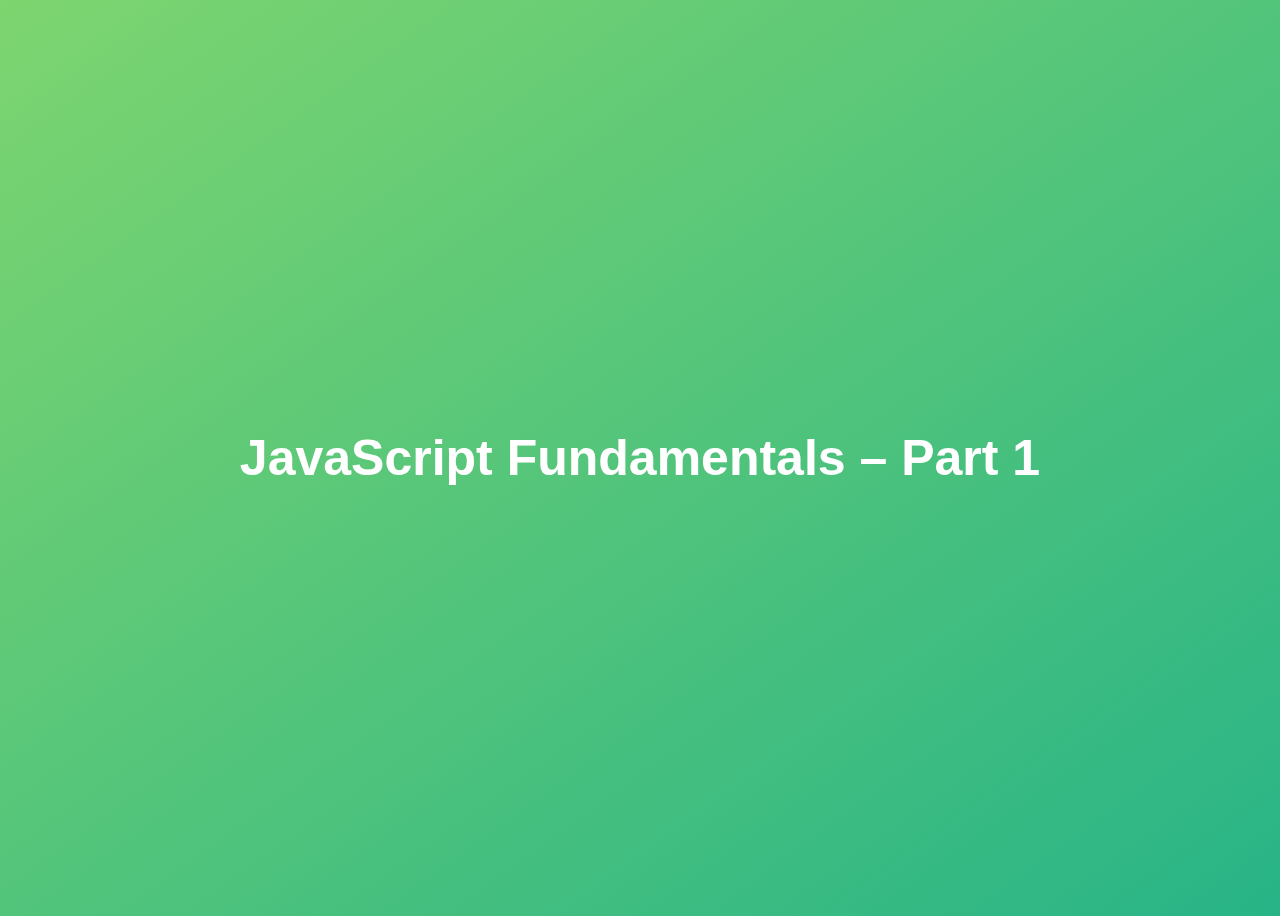
<file: JS/rebuilt.complete-javascript-course-master/complete-javascript-course-master/01-Fundamentals-Part-1/final/index.html>
<!DOCTYPE html>
<html lang="en">
  <head>
    <meta charset="UTF-8" />
    <meta name="viewport" content="width=device-width, initial-scale=1.0" />
    <meta http-equiv="X-UA-Compatible" content="ie=edge" />
    <title>JavaScript Fundamentals – Part 1</title>
    <style>
      body {
        height: 100vh;
        display: flex;
        align-items: center;
        background: linear-gradient(to top left, #28b487, #7dd56f);
      }
      h1 {
        font-family: sans-serif;
        font-size: 50px;
        line-height: 1.3;
        width: 100%;
        padding: 30px;
        text-align: center;
        color: white;
      }
    </style>
  </head>
  <body>
    <h1>JavaScript Fundamentals – Part 1</h1>

    <script src="script.js"></script>
  </body>
</html>
</file>
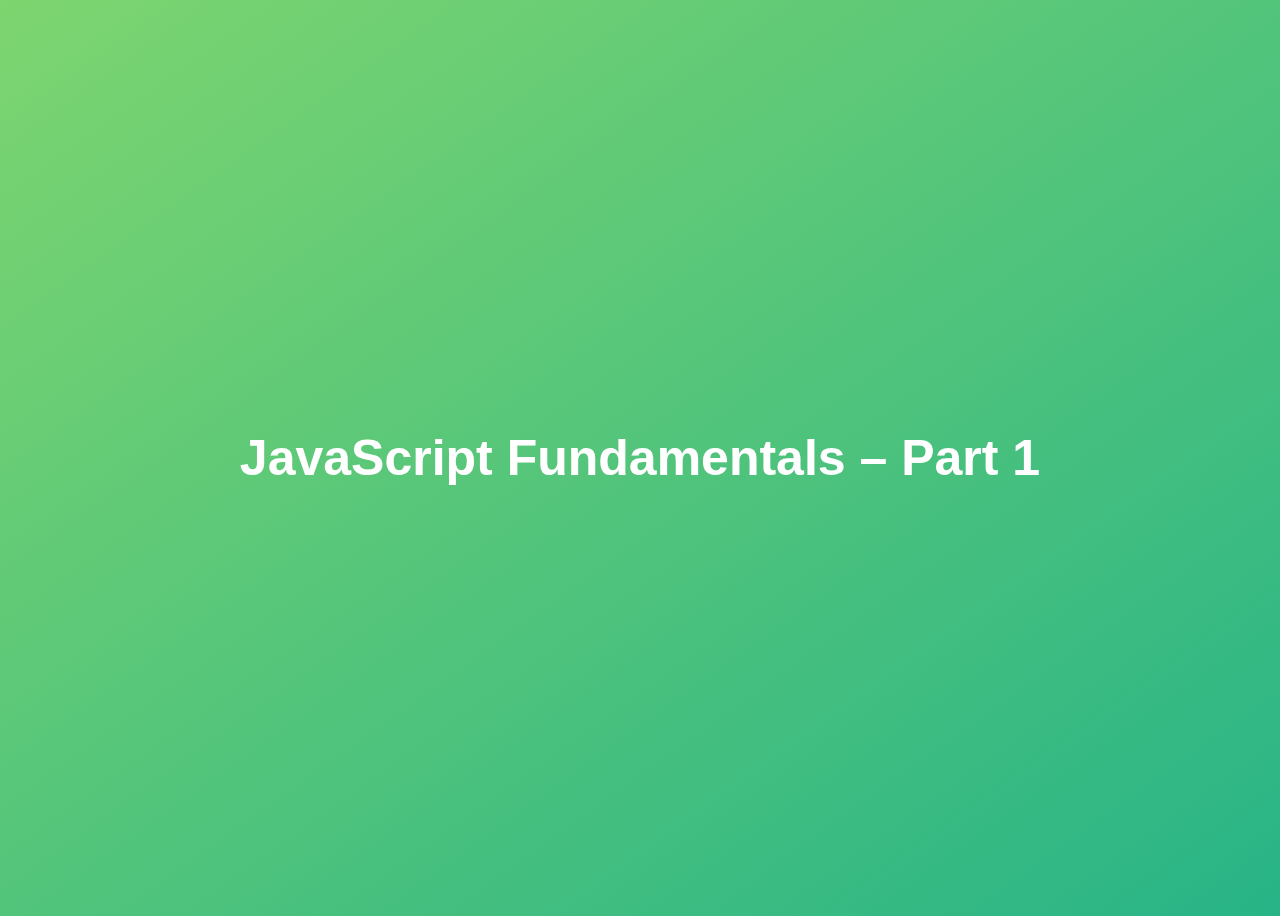
<file: JS/rebuilt.complete-javascript-course-master/complete-javascript-course-master/01-Fundamentals-Part-1/starter/index.html>
<!DOCTYPE html>
<html lang="en">

<head>
  <meta charset="UTF-8" />
  <meta name="viewport" content="width=device-width, initial-scale=1.0" />
  <meta http-equiv="X-UA-Compatible" content="ie=edge" />
  <title>JavaScript Fundamentals – Part 1</title>
  <style>
    body {
      height: 100vh;
      display: flex;
      align-items: center;
      background: linear-gradient(to top left, #28b487, #7dd56f);
    }

    h1 {
      font-family: sans-serif;
      font-size: 50px;
      line-height: 1.3;
      width: 100%;
      padding: 30px;
      text-align: center;
      color: white;
    }
  </style>
</head>

<body>
  <h1>JavaScript Fundamentals – Part 1</h1>


  <script src="js1.js"></script>
</body>

</html>
</file>
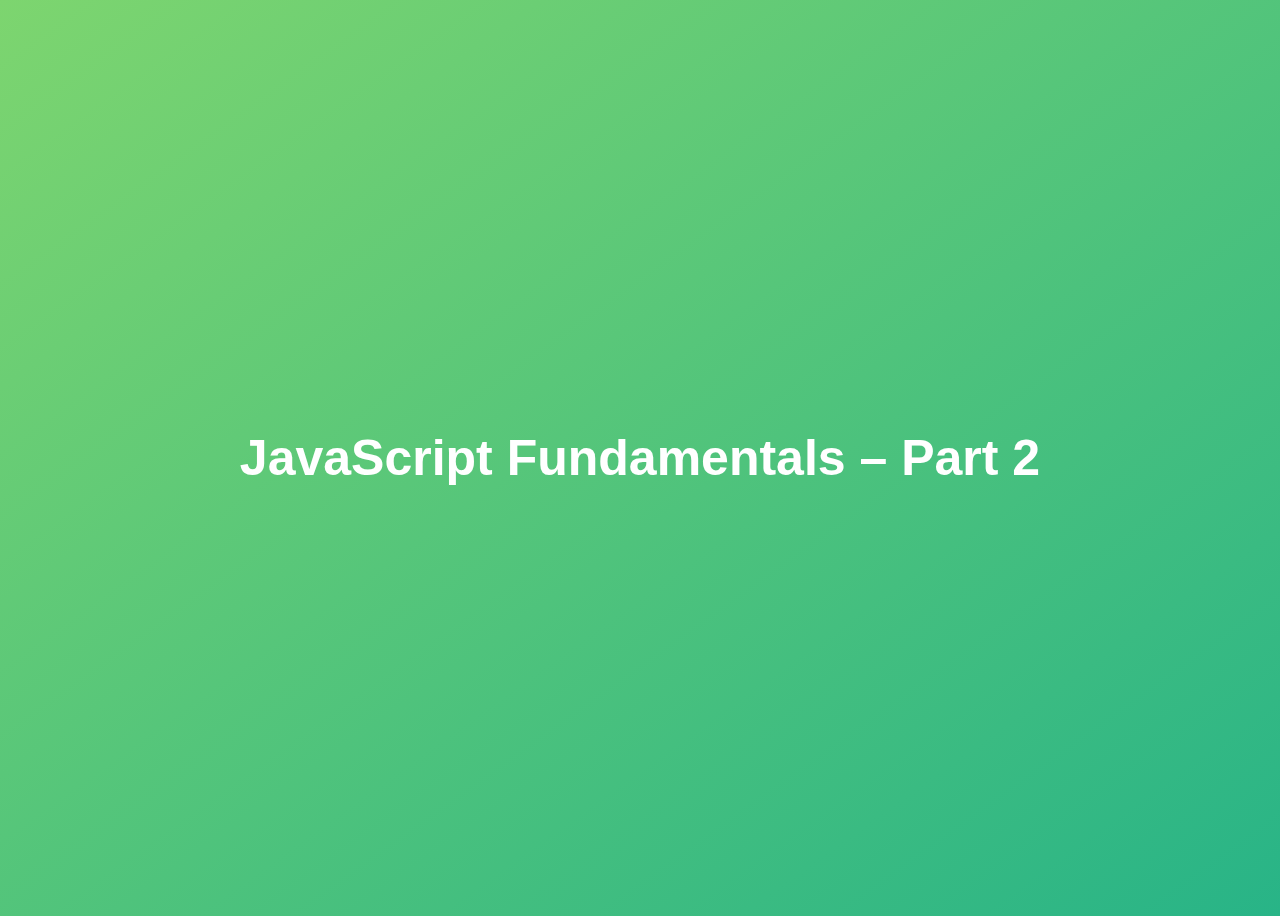
<file: JS/rebuilt.complete-javascript-course-master/complete-javascript-course-master/02-Fundamentals-Part-2/final/index.html>
<!DOCTYPE html>
<html lang="en">
  <head>
    <meta charset="UTF-8" />
    <meta name="viewport" content="width=device-width, initial-scale=1.0" />
    <meta http-equiv="X-UA-Compatible" content="ie=edge" />
    <title>JavaScript Fundamentals – Part 2</title>
    <style>
      body {
        height: 100vh;
        display: flex;
        align-items: center;
        background: linear-gradient(to top left, #28b487, #7dd56f);
      }
      h1 {
        font-family: sans-serif;
        font-size: 50px;
        line-height: 1.3;
        width: 100%;
        padding: 30px;
        text-align: center;
        color: white;
      }
    </style>
  </head>
  <body>
    <h1>JavaScript Fundamentals – Part 2</h1>
    <script src="script.js"></script>
  </body>
</html>
</file>
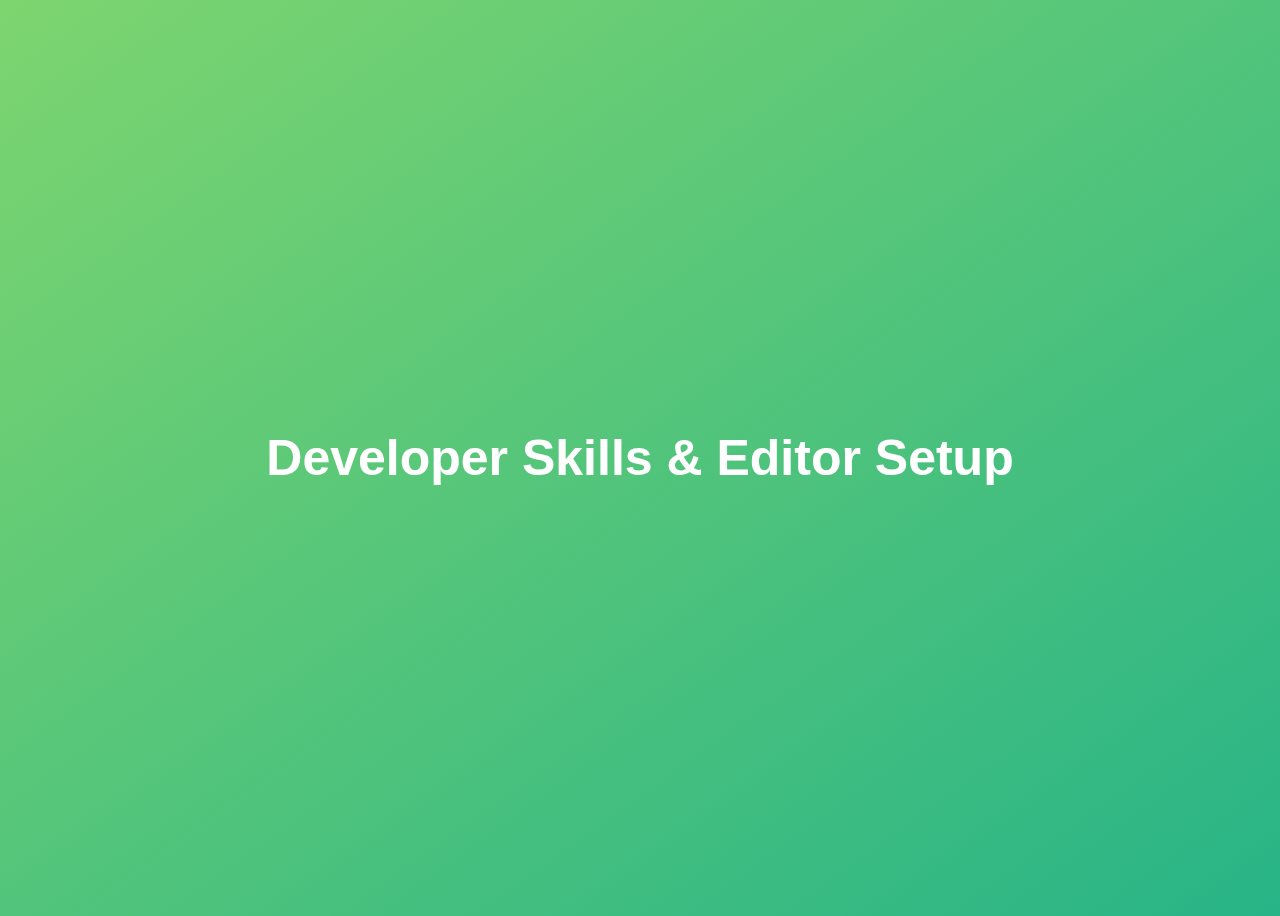
<file: JS/rebuilt.complete-javascript-course-master/complete-javascript-course-master/03-Developer-Skills/final/index.html>
<!DOCTYPE html>
<html lang="en">
  <head>
    <meta charset="UTF-8" />
    <meta name="viewport" content="width=device-width, initial-scale=1.0" />
    <meta http-equiv="X-UA-Compatible" content="ie=edge" />
    <title>Developer Skills & Editor Setup</title>
    <style>
      body {
        height: 100vh;
        display: flex;
        align-items: center;
        background: linear-gradient(to top left, #28b487, #7dd56f);
      }
      h1 {
        font-family: sans-serif;
        font-size: 50px;
        line-height: 1.3;
        width: 100%;
        padding: 30px;
        text-align: center;
        color: white;
      }
    </style>
  </head>
  <body>
    <h1>Developer Skills & Editor Setup</h1>
    <script src="script.js"></script>
  </body>
</html>
</file>
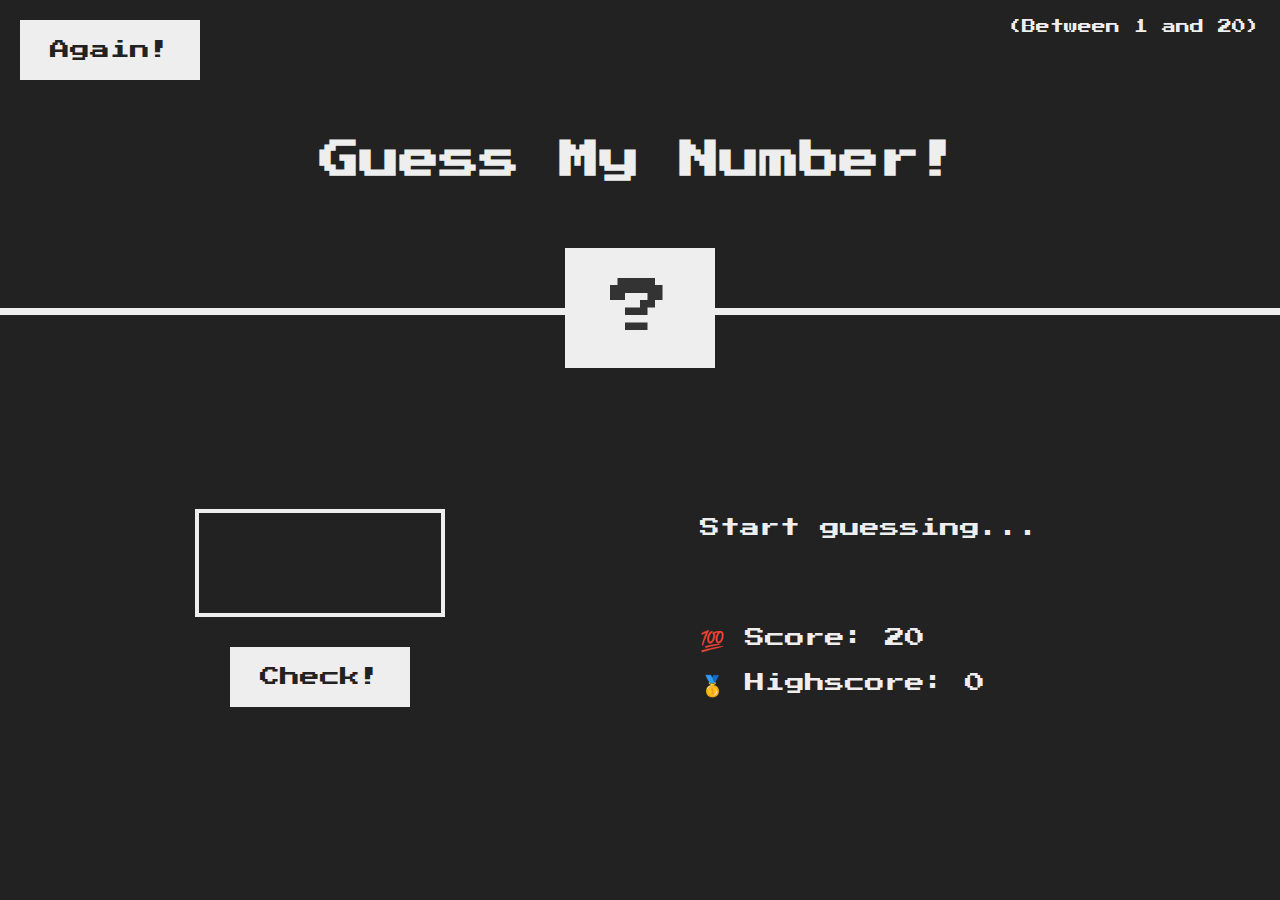
<file: JS/rebuilt.complete-javascript-course-master/complete-javascript-course-master/05-Guess-My-Number/final/index.html>
<!DOCTYPE html>
<html lang="en">
  <head>
    <meta charset="UTF-8" />
    <meta name="viewport" content="width=device-width, initial-scale=1.0" />
    <meta http-equiv="X-UA-Compatible" content="ie=edge" />
    <link rel="stylesheet" href="style.css" />
    <title>Guess My Number!</title>
  </head>
  <body>
    <header>
      <h1>Guess My Number!</h1>
      <p class="between">(Between 1 and 20)</p>
      <button class="btn again">Again!</button>
      <div class="number">?</div>
    </header>
    <main>
      <section class="left">
        <input type="number" class="guess" />
        <button class="btn check">Check!</button>
      </section>
      <section class="right">
        <p class="message">Start guessing...</p>
        <p class="label-score">💯 Score: <span class="score">20</span></p>
        <p class="label-highscore">
          🥇 Highscore: <span class="highscore">0</span>
        </p>
      </section>
    </main>
    <script src="script.js"></script>
  </body>
</html>
</file>
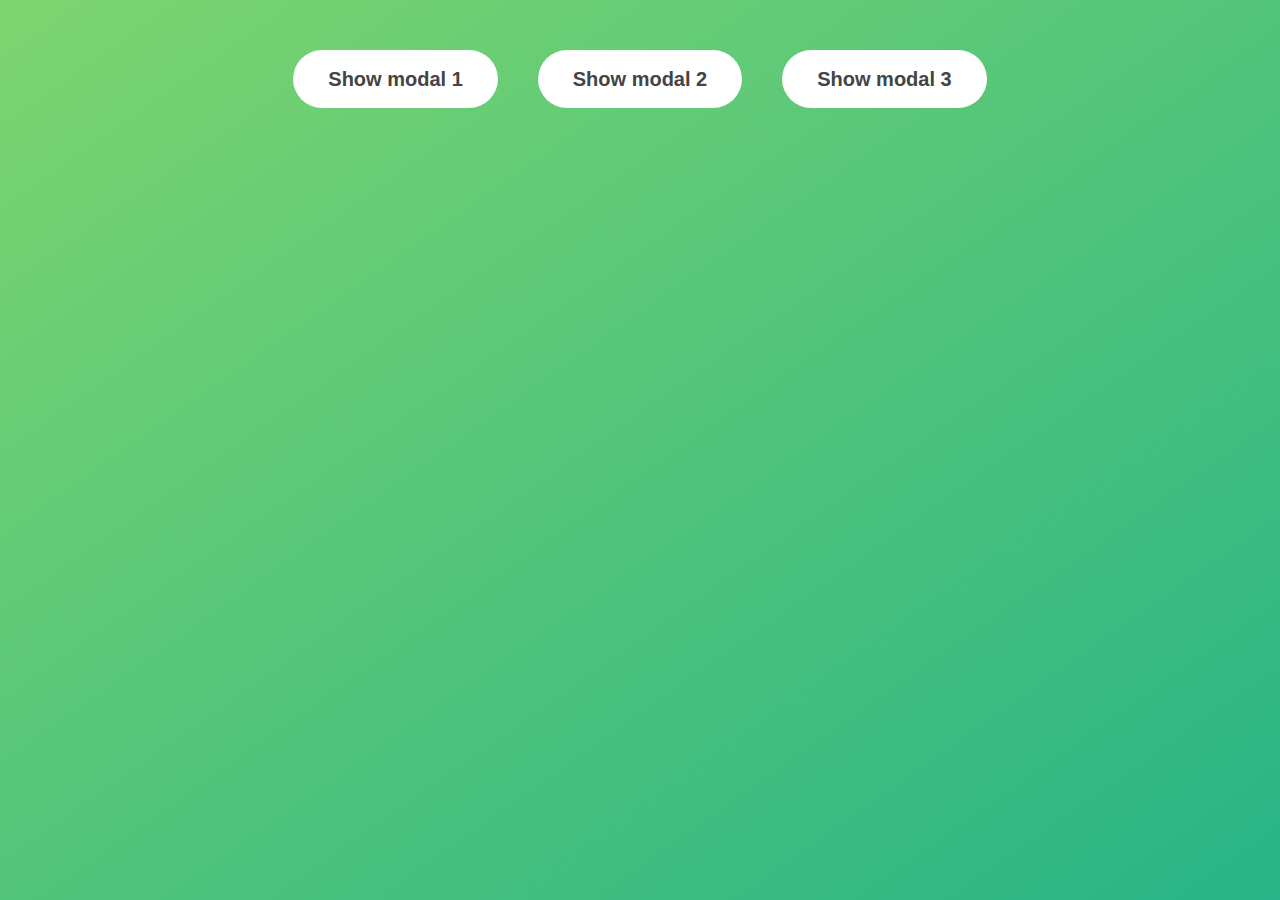
<file: JS/rebuilt.complete-javascript-course-master/complete-javascript-course-master/06-Modal/final/index.html>
<!DOCTYPE html>
<html lang="en">
  <head>
    <meta charset="UTF-8" />
    <meta name="viewport" content="width=device-width, initial-scale=1.0" />
    <meta http-equiv="X-UA-Compatible" content="ie=edge" />
    <link rel="stylesheet" href="style.css" />
    <title>Modal window</title>
  </head>
  <body>
    <button class="show-modal">Show modal 1</button>
    <button class="show-modal">Show modal 2</button>
    <button class="show-modal">Show modal 3</button>

    <div class="modal hidden">
      <button class="close-modal">&times;</button>
      <h1>I'm a modal window 😍</h1>
      <p>
        Lorem ipsum dolor sit amet, consectetur adipisicing elit, sed do eiusmod
        tempor incididunt ut labore et dolore magna aliqua. Ut enim ad minim
        veniam, quis nostrud exercitation ullamco laboris nisi ut aliquip ex ea
        commodo consequat. Duis aute irure dolor in reprehenderit in voluptate
        velit esse cillum dolore eu fugiat nulla pariatur. Excepteur sint
        occaecat cupidatat non proident, sunt in culpa qui officia deserunt
        mollit anim id est laborum.
      </p>
    </div>
    <div class="overlay hidden"></div>

    <script src="script.js"></script>
  </body>
</html>
</file>
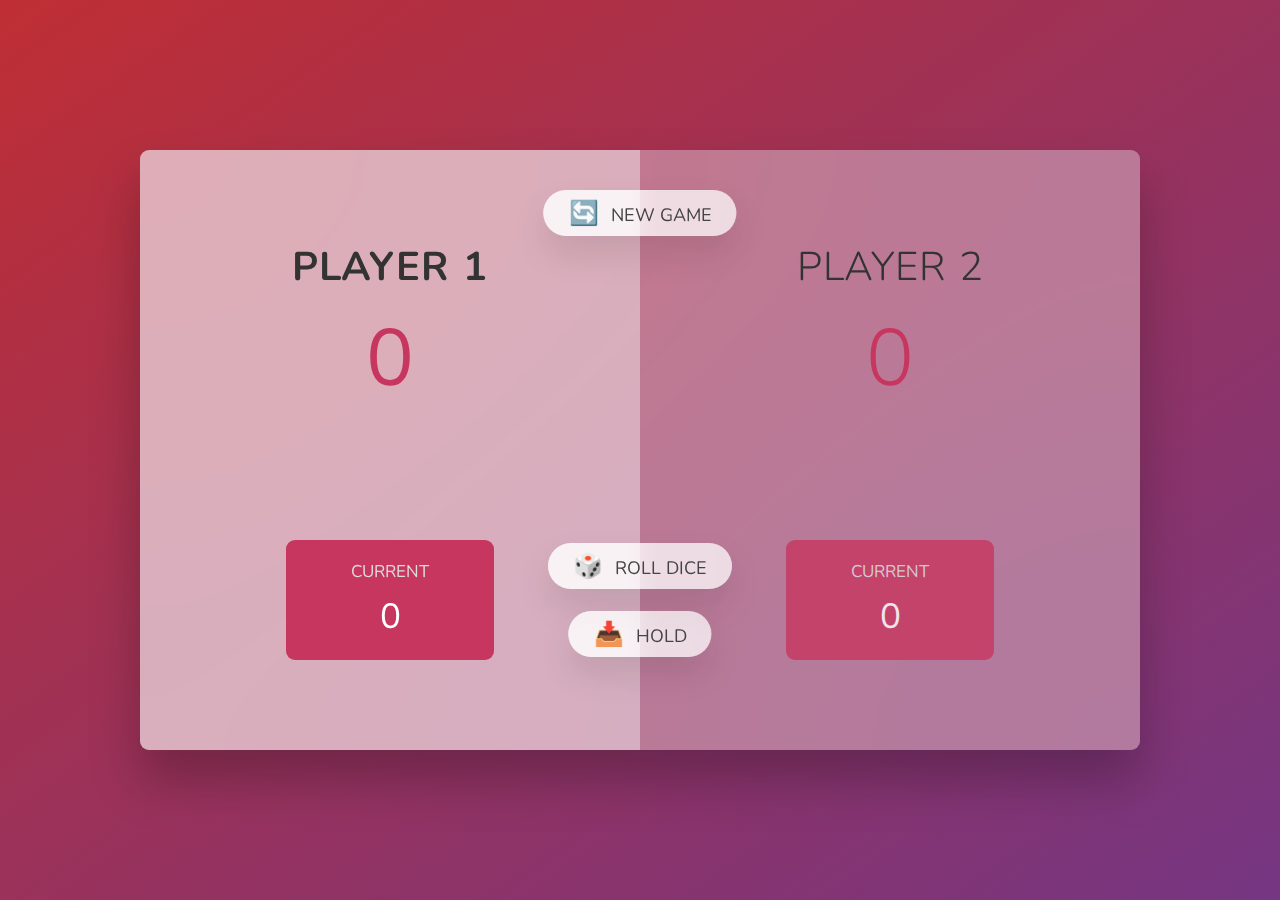
<file: JS/rebuilt.complete-javascript-course-master/complete-javascript-course-master/07-Pig-Game/final/index.html>
<!DOCTYPE html>
<html lang="en">
  <head>
    <meta charset="UTF-8" />
    <meta name="viewport" content="width=device-width, initial-scale=1.0" />
    <meta http-equiv="X-UA-Compatible" content="ie=edge" />
    <link rel="stylesheet" href="style.css" />
    <title>Pig Game</title>
  </head>
  <body>
    <main>
      <section class="player player--0 player--active">
        <h2 class="name" id="name--0">Player 1</h2>
        <p class="score" id="score--0">43</p>
        <div class="current">
          <p class="current-label">Current</p>
          <p class="current-score" id="current--0">0</p>
        </div>
      </section>
      <section class="player player--1">
        <h2 class="name" id="name--1">Player 2</h2>
        <p class="score" id="score--1">24</p>
        <div class="current">
          <p class="current-label">Current</p>
          <p class="current-score" id="current--1">0</p>
        </div>
      </section>

      <img src="dice-5.png" alt="Playing dice" class="dice" />
      <button class="btn btn--new">🔄 New game</button>
      <button class="btn btn--roll">🎲 Roll dice</button>
      <button class="btn btn--hold">📥 Hold</button>
    </main>
    <script src="script.js"></script>
  </body>
</html>
</file>
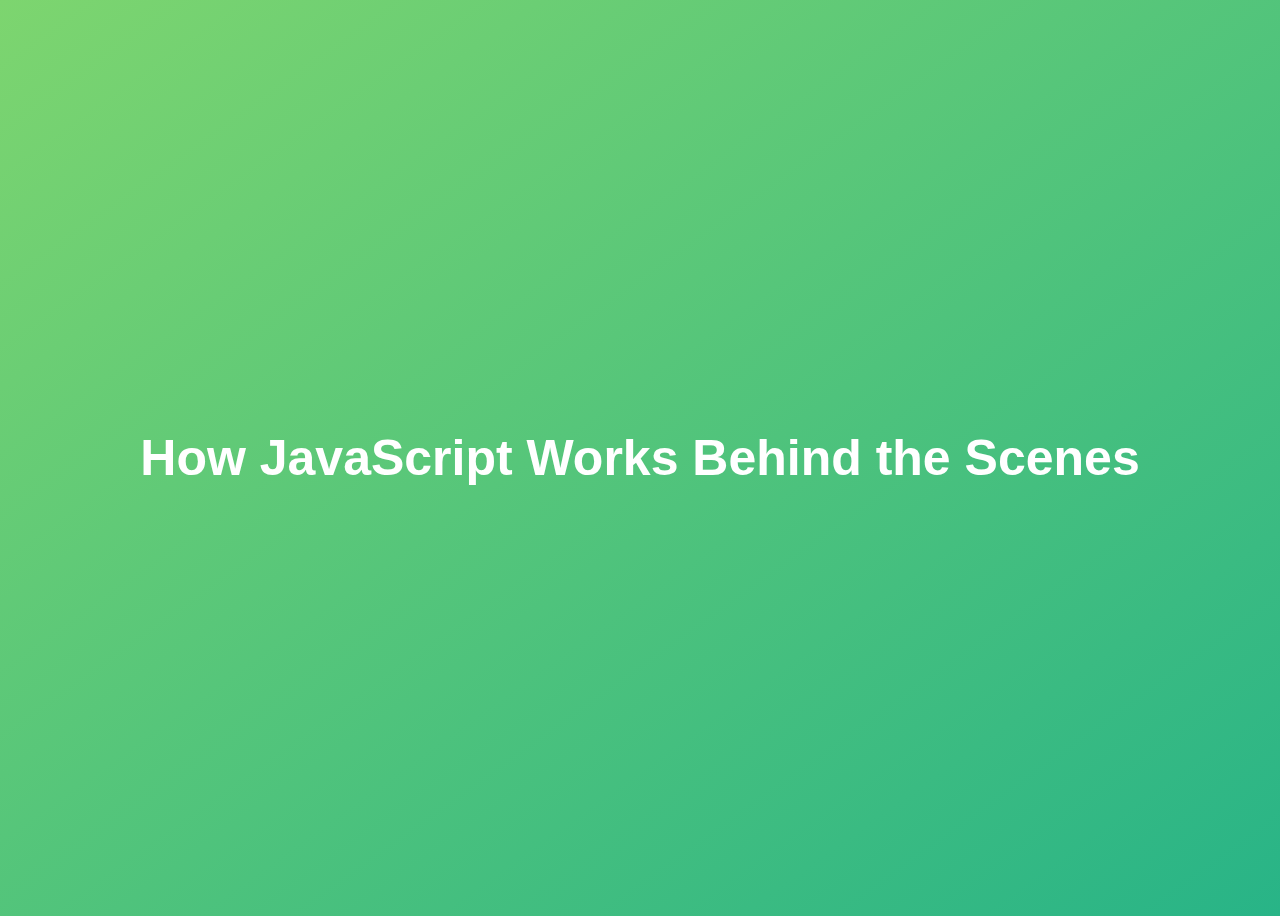
<file: JS/rebuilt.complete-javascript-course-master/complete-javascript-course-master/08-Behind-the-Scenes/final/index.html>
<!DOCTYPE html>
<html lang="en">
  <head>
    <meta charset="UTF-8" />
    <meta name="viewport" content="width=device-width, initial-scale=1.0" />
    <meta http-equiv="X-UA-Compatible" content="ie=edge" />
    <title>How JavaScript Works Behind the Scenes</title>
    <style>
      body {
        height: 100vh;
        display: flex;
        align-items: center;
        background: linear-gradient(to top left, #28b487, #7dd56f);
      }
      h1 {
        font-family: sans-serif;
        font-size: 50px;
        line-height: 1.3;
        width: 100%;
        padding: 30px;
        text-align: center;
        color: white;
      }
    </style>
  </head>
  <body>
    <h1>How JavaScript Works Behind the Scenes</h1>
    <script src="script.js"></script>
  </body>
</html>
</file>
<file: JS/rebuilt.complete-javascript-course-master/complete-javascript-course-master/05-Guess-My-Number/final/style.css>
@import url('https://fonts.googleapis.com/css?family=Press+Start+2P&display=swap');

* {
  margin: 0;
  padding: 0;
  box-sizing: inherit;
}

html {
  font-size: 62.5%;
  box-sizing: border-box;
}

body {
  font-family: 'Press Start 2P', sans-serif;
  color: #eee;
  background-color: #222;
  /* background-color: #60b347; */
}

/* LAYOUT */
header {
  position: relative;
  height: 35vh;
  border-bottom: 7px solid #eee;
}

main {
  height: 65vh;
  color: #eee;
  display: flex;
  align-items: center;
  justify-content: space-around;
}

.left {
  width: 52rem;
  display: flex;
  flex-direction: column;
  align-items: center;
}

.right {
  width: 52rem;
  font-size: 2rem;
}

/* ELEMENTS STYLE */
h1 {
  font-size: 4rem;
  text-align: center;
  position: absolute;
  width: 100%;
  top: 52%;
  left: 50%;
  transform: translate(-50%, -50%);
}

.number {
  background: #eee;
  color: #333;
  font-size: 6rem;
  width: 15rem;
  padding: 3rem 0rem;
  text-align: center;
  position: absolute;
  bottom: 0;
  left: 50%;
  transform: translate(-50%, 50%);
}

.between {
  font-size: 1.4rem;
  position: absolute;
  top: 2rem;
  right: 2rem;
}

.again {
  position: absolute;
  top: 2rem;
  left: 2rem;
}

.guess {
  background: none;
  border: 4px solid #eee;
  font-family: inherit;
  color: inherit;
  font-size: 5rem;
  padding: 2.5rem;
  width: 25rem;
  text-align: center;
  display: block;
  margin-bottom: 3rem;
}

.btn {
  border: none;
  background-color: #eee;
  color: #222;
  font-size: 2rem;
  font-family: inherit;
  padding: 2rem 3rem;
  cursor: pointer;
}

.btn:hover {
  background-color: #ccc;
}

.message {
  margin-bottom: 8rem;
  height: 3rem;
}

.label-score {
  margin-bottom: 2rem;
}
</file>
<file: JS/rebuilt.complete-javascript-course-master/complete-javascript-course-master/06-Modal/final/style.css>
* {
  margin: 0;
  padding: 0;
  box-sizing: inherit;
}

html {
  font-size: 62.5%;
  box-sizing: border-box;
}

body {
  font-family: sans-serif;
  color: #333;
  line-height: 1.5;
  height: 100vh;
  position: relative;
  display: flex;
  align-items: flex-start;
  justify-content: center;
  background: linear-gradient(to top left, #28b487, #7dd56f);
}

.show-modal {
  font-size: 2rem;
  font-weight: 600;
  padding: 1.75rem 3.5rem;
  margin: 5rem 2rem;
  border: none;
  background-color: #fff;
  color: #444;
  border-radius: 10rem;
  cursor: pointer;
}

.close-modal {
  position: absolute;
  top: 1.2rem;
  right: 2rem;
  font-size: 5rem;
  color: #333;
  cursor: pointer;
  border: none;
  background: none;
}

h1 {
  font-size: 2.5rem;
  margin-bottom: 2rem;
}

p {
  font-size: 1.8rem;
}

/* -------------------------- */
/* CLASSES TO MAKE MODAL WORK */
.hidden {
  display: none;
}

.modal {
  position: absolute;
  top: 50%;
  left: 50%;
  transform: translate(-50%, -50%);
  width: 70%;

  background-color: white;
  padding: 6rem;
  border-radius: 5px;
  box-shadow: 0 3rem 5rem rgba(0, 0, 0, 0.3);
  z-index: 10;
}

.overlay {
  position: absolute;
  top: 0;
  left: 0;
  width: 100%;
  height: 100%;
  background-color: rgba(0, 0, 0, 0.6);
  backdrop-filter: blur(3px);
  z-index: 5;
}
</file>
<file: JS/rebuilt.complete-javascript-course-master/complete-javascript-course-master/07-Pig-Game/final/style.css>
@import url('https://fonts.googleapis.com/css2?family=Nunito&display=swap');

* {
  margin: 0;
  padding: 0;
  box-sizing: inherit;
}

html {
  font-size: 62.5%;
  box-sizing: border-box;
}

body {
  font-family: 'Nunito', sans-serif;
  font-weight: 400;
  height: 100vh;
  color: #333;
  background-image: linear-gradient(to top left, #753682 0%, #bf2e34 100%);
  display: flex;
  align-items: center;
  justify-content: center;
}

/* LAYOUT */
main {
  position: relative;
  width: 100rem;
  height: 60rem;
  background-color: rgba(255, 255, 255, 0.35);
  backdrop-filter: blur(200px);
  filter: blur();
  box-shadow: 0 3rem 5rem rgba(0, 0, 0, 0.25);
  border-radius: 9px;
  overflow: hidden;
  display: flex;
}

.player {
  flex: 50%;
  padding: 9rem;
  display: flex;
  flex-direction: column;
  align-items: center;
  transition: all 0.75s;
}

/* ELEMENTS */
.name {
  position: relative;
  font-size: 4rem;
  text-transform: uppercase;
  letter-spacing: 1px;
  word-spacing: 2px;
  font-weight: 300;
  margin-bottom: 1rem;
}

.score {
  font-size: 8rem;
  font-weight: 300;
  color: #c7365f;
  margin-bottom: auto;
}

.player--active {
  background-color: rgba(255, 255, 255, 0.4);
}
.player--active .name {
  font-weight: 700;
}
.player--active .score {
  font-weight: 400;
}

.player--active .current {
  opacity: 1;
}

.current {
  background-color: #c7365f;
  opacity: 0.8;
  border-radius: 9px;
  color: #fff;
  width: 65%;
  padding: 2rem;
  text-align: center;
  transition: all 0.75s;
}

.current-label {
  text-transform: uppercase;
  margin-bottom: 1rem;
  font-size: 1.7rem;
  color: #ddd;
}

.current-score {
  font-size: 3.5rem;
}

/* ABSOLUTE POSITIONED ELEMENTS */
.btn {
  position: absolute;
  left: 50%;
  transform: translateX(-50%);
  color: #444;
  background: none;
  border: none;
  font-family: inherit;
  font-size: 1.8rem;
  text-transform: uppercase;
  cursor: pointer;
  font-weight: 400;
  transition: all 0.2s;

  background-color: white;
  background-color: rgba(255, 255, 255, 0.6);
  backdrop-filter: blur(10px);

  padding: 0.7rem 2.5rem;
  border-radius: 50rem;
  box-shadow: 0 1.75rem 3.5rem rgba(0, 0, 0, 0.1);
}

.btn::first-letter {
  font-size: 2.4rem;
  display: inline-block;
  margin-right: 0.7rem;
}

.btn--new {
  top: 4rem;
}
.btn--roll {
  top: 39.3rem;
}
.btn--hold {
  top: 46.1rem;
}

.btn:active {
  transform: translate(-50%, 3px);
  box-shadow: 0 1rem 2rem rgba(0, 0, 0, 0.15);
}

.btn:focus {
  outline: none;
}

.dice {
  position: absolute;
  left: 50%;
  top: 16.5rem;
  transform: translateX(-50%);
  height: 10rem;
  box-shadow: 0 2rem 5rem rgba(0, 0, 0, 0.2);
}

.player--winner {
  background-color: #2f2f2f;
}

.player--winner .name {
  font-weight: 700;
  color: #c7365f;
}

.hidden {
  display: none;
}
</file>
